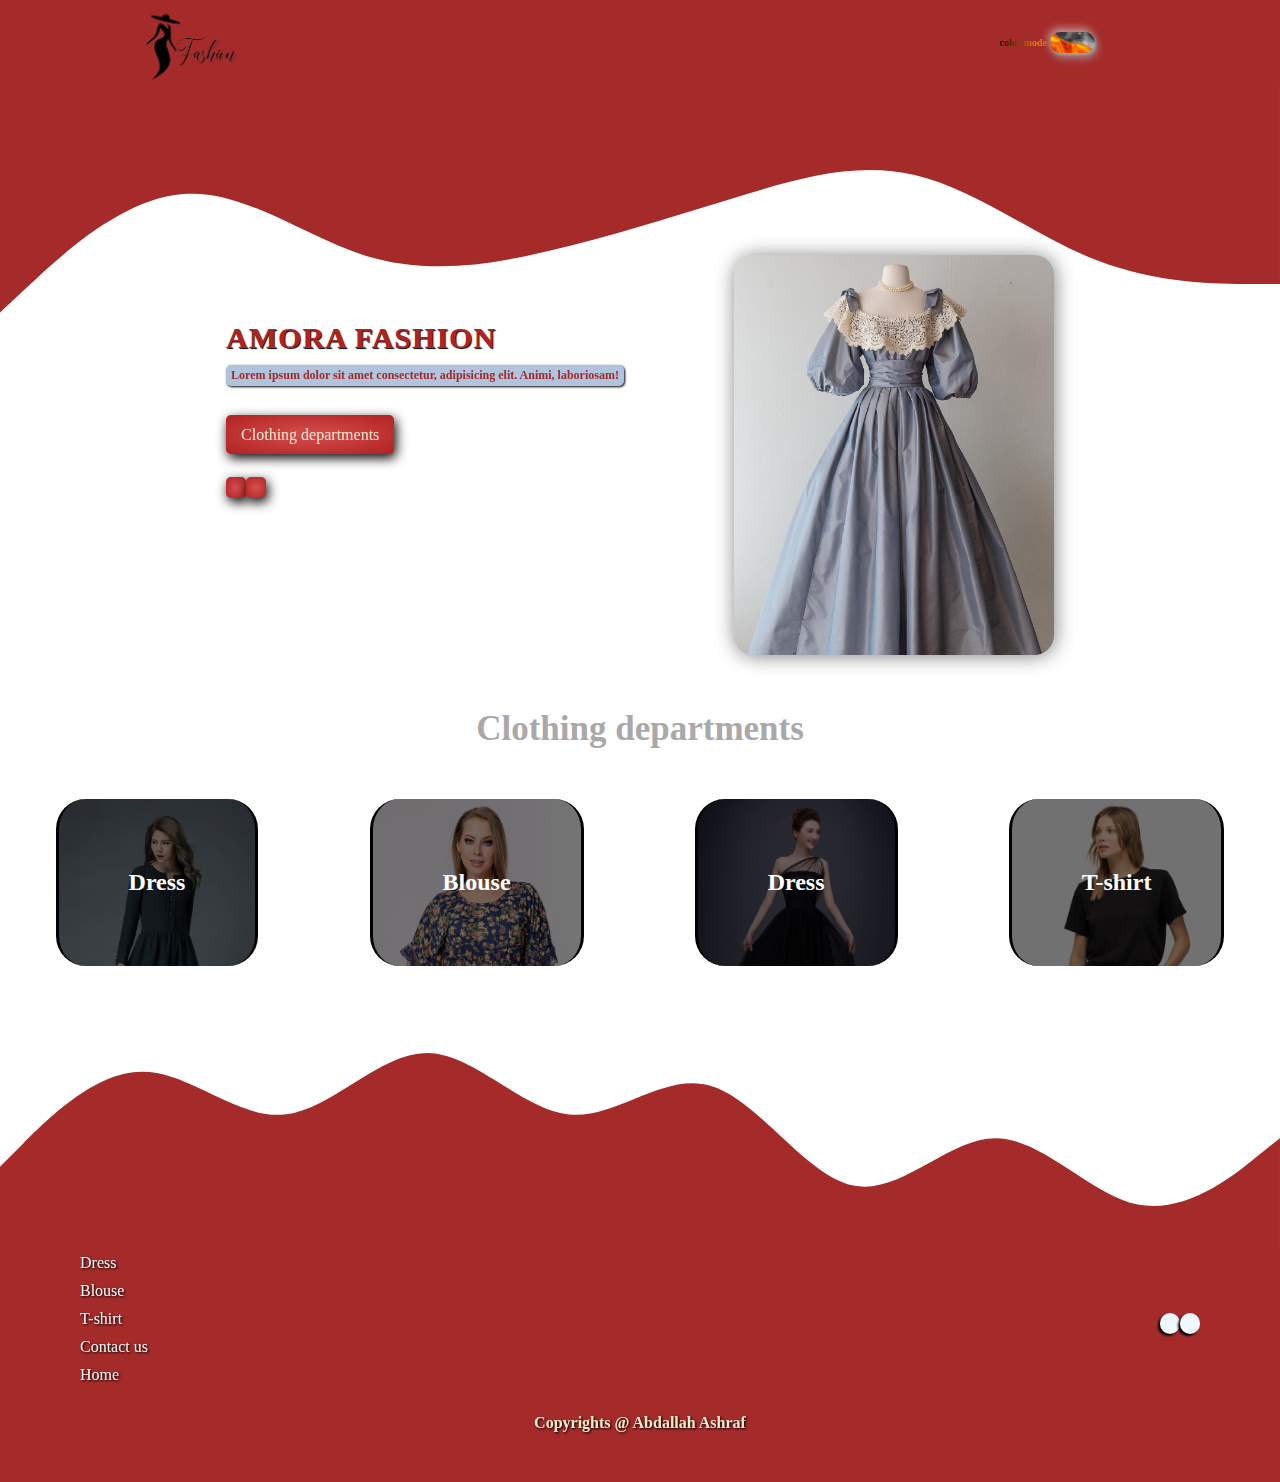
<file: index.html>
<!DOCTYPE html>
<html lang="en">
<head>
    <meta charset="UTF-8">
    <meta name="viewport" content="width=device-width, initial-scale=1.0">
    <meta name="keywords" content="fashion , fashion women , clothes , store fashion , fashion store">
    <meta name="description" content="The latest international trends in women's clothing are, here">
    <title>FaStore</title>

    <!-- link css -->
     <link rel="stylesheet" href="style.css">
    
     <!-- link css mode -->
      <link rel="stylesheet" href="mode.css">

    <!-- link fontawesome -->
     <link rel="stylesheet" href="https://cdnjs.cloudflare.com/ajax/libs/font-awesome/6.5.2/css/all.min.css"
     integrity="sha512-SnH5WK+bZxgPHs44uWIX+LLJAJ9/2PkPKZ5QiAj6Ta86w+fsb2TkcmfRyVX3pBnMFcV7oQPJkl9QevSCWr3W6A=="
     crossorigin="anonymous" referrerpolicy="no-referrer" />
</head>
<body>
    <div class="parent">
        <div class="navbar">
            <a href="#"><img class="logo" src="images/logo.png" alt=""></a>
            <nav>
                <ul>
                    <h3 class="m-color">color mode</h3>
                    <div class="mode" id="btnMode">
                        <div class="sunmoon">
                        <div class="circle">
                            <div class="moonCircle"></div>
                            <div class="moonCircle"></div>
                            <div class="moonCircle"></div>
                        </div>
                    </div>
                    <img class="sun-mode" src="images/sun moon.jpg" alt="">
                    </div>
                    <!-- <li><a href=""><img class="not2" src="images/IMG_9513.JPG" alt="picture"></a></li> -->
                    <li><a href=""><i id="icon" class="fa-solid fa-briefcase"></i></a></li>
                    <li><a href=""><i id="heart" class="fa-solid fa-heart"></i></a></li>
                </ul>
            </nav>
        </div>
        <svg class="svg" xmlns="http://www.w3.org/2000/svg" viewBox="0 0 1440 320"><path fill="#a52a2a" fill-opacity="1" d="M0,256L34.3,224C68.6,192,137,128,206,122.7C274.3,117,343,171,411,192C480,213,549,203,617,186.7C685.7,171,754,149,823,128C891.4,107,960,85,1029,101.3C1097.1,117,1166,171,1234,197.3C1302.9,224,1371,224,1406,224L1440,224L1440,0L1405.7,0C1371.4,0,1303,0,1234,0C1165.7,0,1097,0,1029,0C960,0,891,0,823,0C754.3,0,686,0,617,0C548.6,0,480,0,411,0C342.9,0,274,0,206,0C137.1,0,69,0,34,0L0,0Z"></path></svg>
    </div>

    <section id="home" class="sec-2">
        <div class="container">
            <div class="content">
                    <div class="text-home">
                        <h1>AMORA FASHION</h1>
                        <p id="text" class="text">Lorem ipsum dolor sit amet consectetur, adipisicing elit. Animi, laboriosam!</p>
                        <a class="z" href="#cards">Clothing departments</a>
                        <div class="social-icons-1">
                            <a target="_blank" class="fec" href="https://www.facebook.com/profile.php?id=100016983247950"><i class="fa-brands fa-facebook"></i></a>
                            <a target="_blank" class="insta" target="_blank" href="https://www.instagram.com/b_o_d_a_ashraf1?igsh=amc2Y2VoY2N1Mnlw&utm_source=qr"><i class="fa-brands fa-instagram"></i></a>
                        </div>
                    </div>
                    
                    <div class="image-home">
                        <a href="images/cover.jpg" target="_blank"><img src="images/cover.jpg" alt=""></a>
                    </div>
                </div>
            </div>
    </section>

    <section id="cards" class="sec-1 show-animate">
        <div class="container">
            <h3 class="title">Clothing departments</h3>
            <div class="content">
                <a target="_blank" href="Dress.html"><div class="card-1">
                    <div class="card-text">
                        <h2>Dress</h3>
                    </div>
                </div></a>

                <a target="_blank" href="Blouse.html"><div class="card-2">
                    <div class="card-text">
                        <h2>Blouse</h3>
                    </div>
                </div></a>

                <a target="_blank" href="Dress.html"><div class="card-3">
                    <div class="card-text">
                        <h2>Dress</h3>
                    </div>
                </div></a>

                <a target="_blank" href="T-shirt.html"><div class="card-4">
                    <div class="card-text">
                        <h2>T-shirt</h3>
                    </div>
                </div></a>
            </div>
        </div>
    </section>
    <svg xmlns="http://www.w3.org/2000/svg" viewBox="0 0 1440 320"><path fill="#a52a2a" fill-opacity="1" d="M0,192L26.7,165.3C53.3,139,107,85,160,85.3C213.3,85,267,139,320,133.3C373.3,128,427,64,480,64C533.3,64,587,128,640,133.3C693.3,139,747,85,800,101.3C853.3,117,907,203,960,213.3C1013.3,224,1067,160,1120,160C1173.3,160,1227,224,1280,234.7C1333.3,245,1387,203,1413,181.3L1440,160L1440,320L1413.3,320C1386.7,320,1333,320,1280,320C1226.7,320,1173,320,1120,320C1066.7,320,1013,320,960,320C906.7,320,853,320,800,320C746.7,320,693,320,640,320C586.7,320,533,320,480,320C426.7,320,373,320,320,320C266.7,320,213,320,160,320C106.7,320,53,320,27,320L0,320Z"></path></svg>
    
    <footer>
        <div class="container">
            <div class="con">
                <ul class="ul">
                    <li><a target="_blank" href="Dress.html">Dress <i class="fa-solid fa-shirt fa-sm"></i></a></li>
                    <li><a target="_blank" href="Blouse.html">Blouse <i class="fa-solid fa-shirt fa-sm"></i></a></li>
                    <li><a target="_blank" href="T-shirt.html">T-shirt <i class="fa-solid fa-shirt fa-sm"></i></a></li>
                    <li><a target="_blank" href="contact.html">Contact us <i class="fa-solid fa-phone-flip fa-sm"></i></a></li>
                    <li><a target="_blank" href="#home">Home <i class="fa-solid fa-house fa-sm"></i></a></li>

                </ul>
                <!-- <div>
                    <p class="copy">Num : <span>01026502418</span></p>
                    <p class="copy">Email : ballaashraf0@gmail.com</p>
                </div> -->
                <div class="social-icons">
                    <a target="_blank" class="fec" href="https://www.facebook.com/profile.php?id=100016983247950"><i class="fa-brands fa-facebook"></i></a>
                    <a target="_blank" class="insta" target="_blank" href="https://www.instagram.com/b_o_d_a_ashraf1?igsh=amc2Y2VoY2N1Mnlw&utm_source=qr"><i class="fa-brands fa-instagram"></i></a>
                </div>
            </div>
        </div>
        
        <p class="copy">Copyrights @ <span>Abdallah Ashraf</span></p>

    </footer>
    




    <script src="main.js"></script>

</body>
</html>
</file>
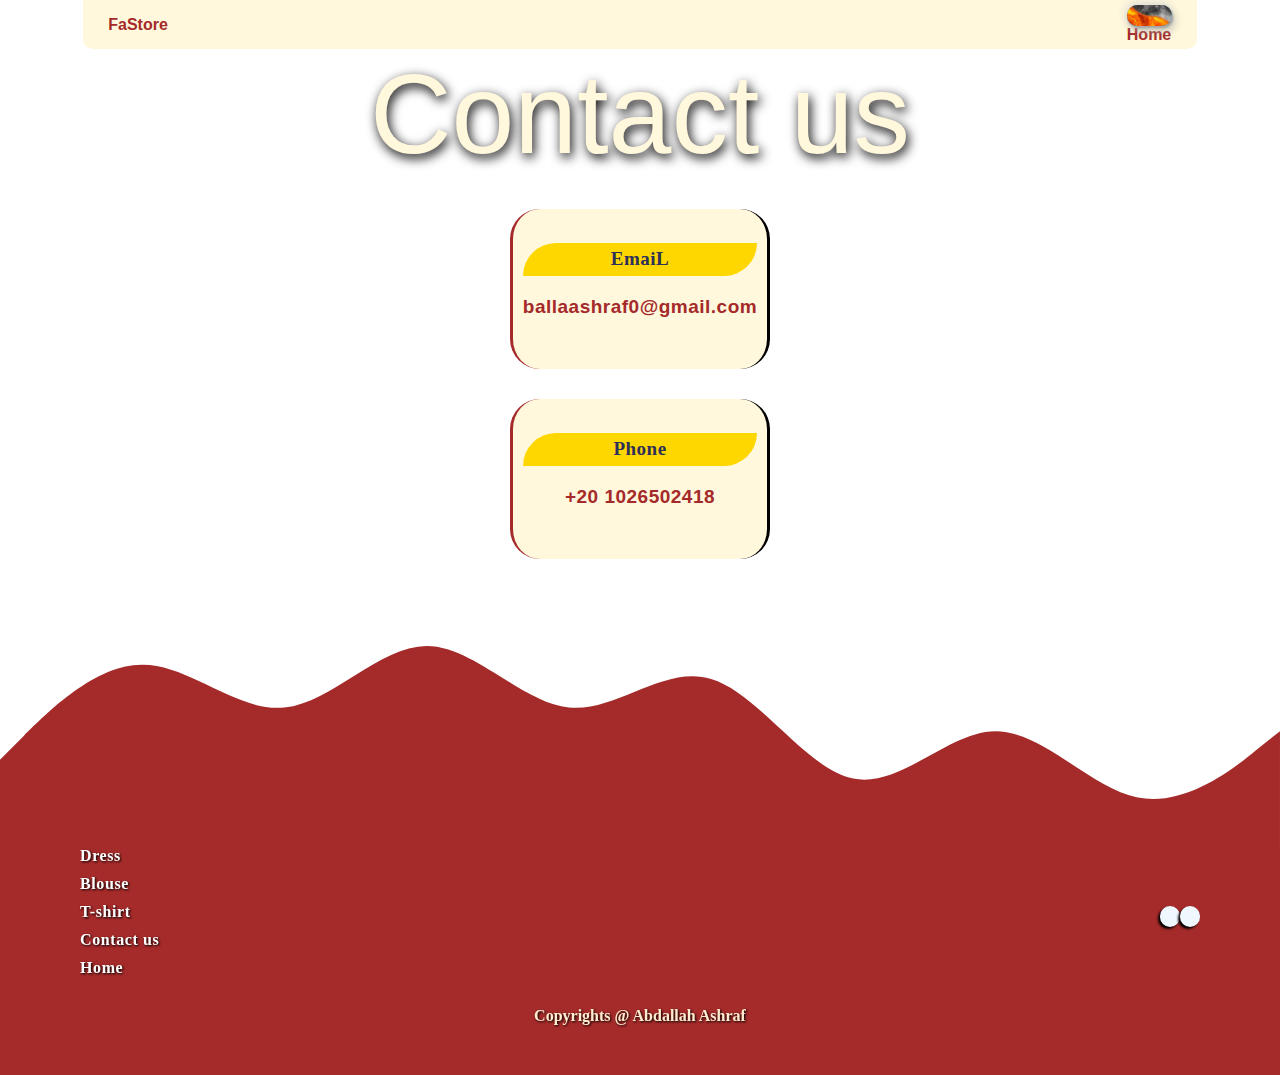
<file: contact.html>
<!DOCTYPE html>
<html lang="en">
<head>
    <meta charset="UTF-8">
    <meta name="viewport" content="width=device-width, initial-scale=1.0">
    <link rel="stylesheet" href="contact.css">
    <link rel="stylesheet" href="mode.css">
    <link rel="stylesheet" href="D,B,T.css">
    <title>Contact-FaStore</title>
</head>
<body>

    <header>
        <div class="container-01">
            <div class="navbar">
                <p>FaStore</p>
                <ul>
                    <div class="mode" id="btnMode">
                        <div class="sunmoon">
                        <div class="circle">
                            <div class="moonCircle"></div>
                            <div class="moonCircle"></div>
                            <div class="moonCircle"></div>
                        </div>
                    </div>
                    <img class="sun-mode" src="images/sun moon.jpg" alt="">
                    </div>

                    <li><a href="index.html">Home</a></li>
                </ul>
            </div>
            <p class="title-01">Contact us</p>
        </div>
    </header>


    <section id="contact">
            
        <div class="content">
            
            <div class="cards">
                <div class="cart-contact">
                    <div class="image-3-1">
                        <i class="fa-solid fa-envelope"></i>
                    </div>
                    <div class="card-c-text">
                        <p class="phone">EmaiL</p>
                        <p>ballaashraf0@gmail.com</p>
                    </div>

                </div>

                <!-- cart tow -->

                <div class="cart-contact">
                    <div class="image-3-1">
                        <i class="fa-solid fa-phone"></i>
                    </div>
                    <div class="card-c-text">
                        <p class="phone">Phone</p>
                        <p>+20 1026502418</p>
                    </div>

                </div>
            
            </div>
        </div>
        <div class="art">
            <!-- شكل المربع -->
        </div>

    </section>


    <svg xmlns="http://www.w3.org/2000/svg" viewBox="0 0 1440 320"><path fill="#a52a2a" fill-opacity="1" d="M0,192L26.7,165.3C53.3,139,107,85,160,85.3C213.3,85,267,139,320,133.3C373.3,128,427,64,480,64C533.3,64,587,128,640,133.3C693.3,139,747,85,800,101.3C853.3,117,907,203,960,213.3C1013.3,224,1067,160,1120,160C1173.3,160,1227,224,1280,234.7C1333.3,245,1387,203,1413,181.3L1440,160L1440,320L1413.3,320C1386.7,320,1333,320,1280,320C1226.7,320,1173,320,1120,320C1066.7,320,1013,320,960,320C906.7,320,853,320,800,320C746.7,320,693,320,640,320C586.7,320,533,320,480,320C426.7,320,373,320,320,320C266.7,320,213,320,160,320C106.7,320,53,320,27,320L0,320Z"></path></svg>
    
    <footer>
        <div class="container">
            <div class="con">
                <ul class="ul">
                    <li><a target="_blank" href="Dress.html">Dress <i class="fa-solid fa-shirt fa-sm"></i></a></li>
                    <li><a target="_blank" href="Blouse.html">Blouse <i class="fa-solid fa-shirt fa-sm"></i></a></li>
                    <li><a target="_blank" href="T-shirt.html">T-shirt <i class="fa-solid fa-shirt fa-sm"></i></a></li>
                    <li><a target="_blank" href="contact.html">Contact us <i class="fa-solid fa-phone-flip fa-sm"></i></a></li>
                    <li><a target="_blank" href="#home">Home <i class="fa-solid fa-house fa-sm"></i></a></li>

                </ul>
                <!-- <div>
                    <p class="copy">Num : <span>01026502418</span></p>
                    <p class="copy">Email : ballaashraf0@gmail.com</p>
                </div> -->
                <div class="social-icons">
                    <a target="_blank" class="fec" href="https://www.facebook.com/profile.php?id=100016983247950"><i class="fa-brands fa-facebook"></i></a>
                    <a target="_blank" class="insta" target="_blank" href="https://www.instagram.com/b_o_d_a_ashraf1?igsh=amc2Y2VoY2N1Mnlw&utm_source=qr"><i class="fa-brands fa-instagram"></i></a>
                </div>
            </div>
        </div>
        
        <p class="copy">Copyrights @ <span>Abdallah Ashraf</span></p>

    </footer>



    <script src="main.js"></script>
</body>
</html>
</file>
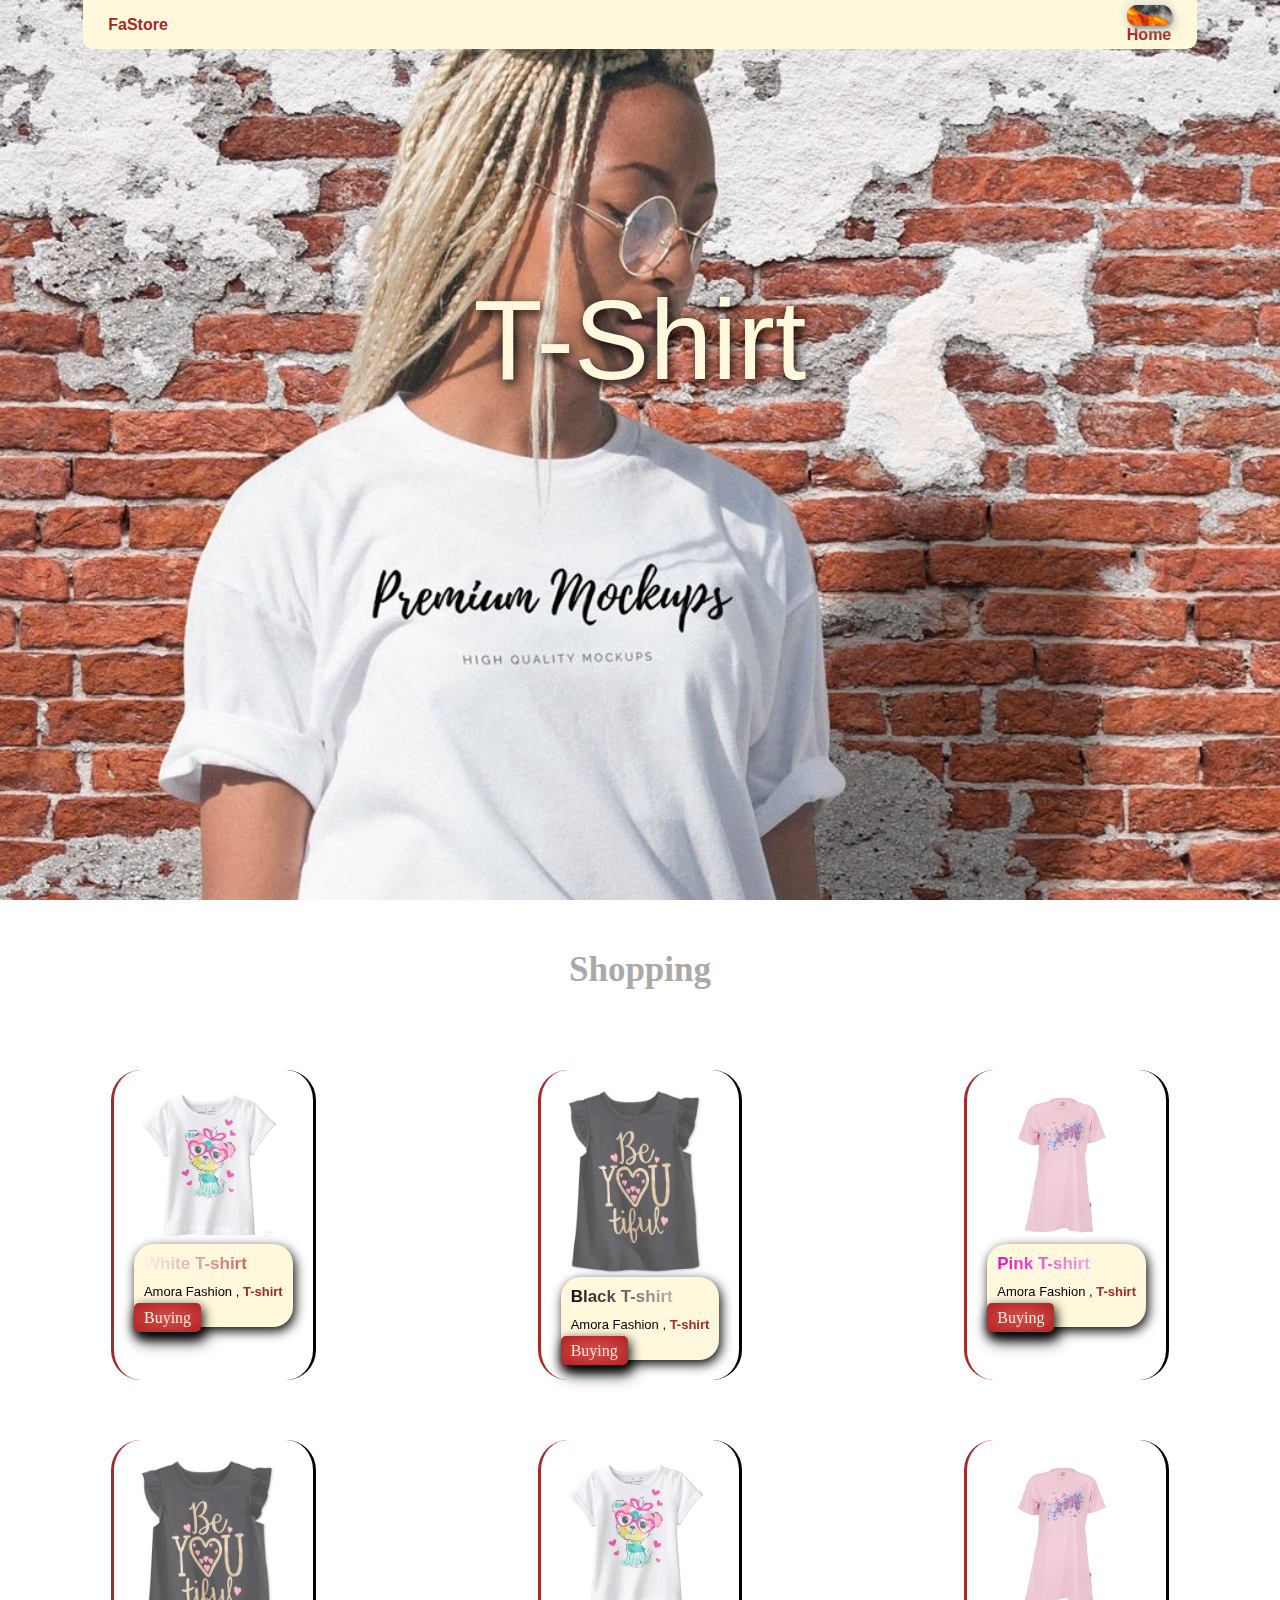
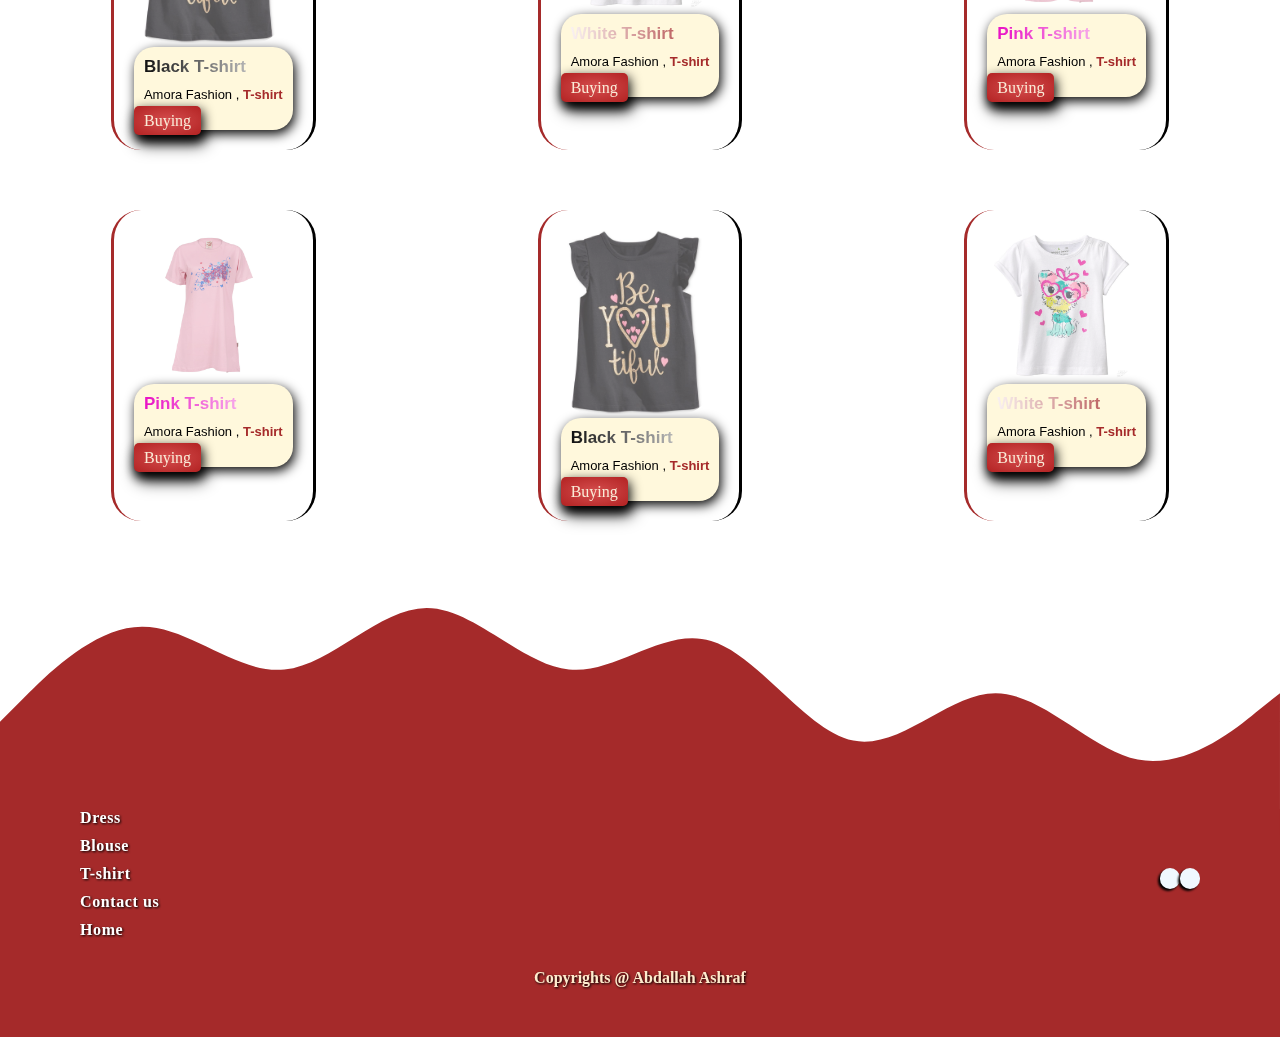
<file: T-shirt.html>
<!DOCTYPE html>
<html lang="en">
<head>
    <meta charset="UTF-8">
    <meta name="viewport" content="width=device-width, initial-scale=1.0">
    <meta name="keywords" content="fashion , t-shirt , Blouse , Dress , fashion women , clothes , store fashion , fashion store">
    <meta name="description" content="The latest international trends in women's clothing are, here">
    <title>T-shirt-FaStore</title>
    
    <!-- link css -->
    <link rel="stylesheet" href="D,B,T.css">

    <!-- link css mode -->
    <link rel="stylesheet" href="mode.css">

    <!-- link fontawesome -->
    <link rel="stylesheet" href="https://cdnjs.cloudflare.com/ajax/libs/font-awesome/6.5.2/css/all.min.css"
    integrity="sha512-SnH5WK+bZxgPHs44uWIX+LLJAJ9/2PkPKZ5QiAj6Ta86w+fsb2TkcmfRyVX3pBnMFcV7oQPJkl9QevSCWr3W6A=="
    crossorigin="anonymous" referrerpolicy="no-referrer" />
</head>
<body>
    <header>
        <div class="container-3">
            <div class="navbar">
                <p>FaStore</p>
                <ul>
                    <div class="mode" id="btnMode">
                        <div class="sunmoon">
                        <div class="circle">
                            <div class="moonCircle"></div>
                            <div class="moonCircle"></div>
                            <div class="moonCircle"></div>
                        </div>
                    </div>
                    <img class="sun-mode" src="images/sun moon.jpg" alt="">
                    </div>

                    <li><a href="index.html">Home</a></li>
                </ul>
            </div>
            <p class="title">T-Shirt</p>
        </div>
    </header>

    <section id="cards">
        <div class="container">
            <h3 class="address">Shopping</h3>
            <p></p>
            <div class="content-2">
                <div class="card">
                    <div class="picture-card">
                        <a target="_blank" href="T-shirt-images/t-shirt-1.jpg"><img src="T-shirt-images/t-shirt-1.jpg" alt=""></a>
                    </div>
                    <div class="text-card">
                        <h3 class="wh">White T-shirt</h3>
                        <p>Amora Fashion , <span>T-shirt</span></p>
                        <a href="#">Buying</a>
                    </div>
                </div>
                <div class="card">
                    <div class="picture-card">
                        <a target="_blank" href="T-shirt-images/t-shirt-2.jpg"><img src="T-shirt-images/t-shirt-2.jpg" alt=""></a>
                    </div>
                    <div class="text-card">
                        <h3 class="ph">Black T-shirt</h3>
                        <p>Amora Fashion , <span>T-shirt</span></p>
                        <a href="#">Buying</a>
                    </div>
                </div>
                <div class="card">
                    <div class="picture-card">
                        <a target="_blank" href="T-shirt-images/t-shirt-3.jpg"><img src="T-shirt-images/t-shirt-3.jpg" alt=""></a>
                    </div>
                    <div class="text-card">
                        <h3 class="wr">Pink T-shirt</h3>
                        <p>Amora Fashion , <span>T-shirt</span></p>
                        <a href="#">Buying</a>
                    </div>
                </div>
                <div class="card">
                    <div class="picture-card">
                        <a target="_blank" href="T-shirt-images/t-shirt-2.jpg"><img src="T-shirt-images/t-shirt-2.jpg" alt=""></a>
                    </div>
                    <div class="text-card">
                        <h3 class="ph">Black T-shirt</h3>
                        <p>Amora Fashion , <span>T-shirt</span></p>
                        <a href="#">Buying</a>
                    </div>
                </div>






                <div class="card">
                    <div class="picture-card">
                        <a target="_blank" href="T-shirt-images/t-shirt-1.jpg"><img src="T-shirt-images/t-shirt-1.jpg" alt=""></a>
                    </div>
                    <div class="text-card">
                        <h3 class="wh">White T-shirt</h3>
                        <p>Amora Fashion , <span>T-shirt</span></p>
                        <a href="#">Buying</a>
                    </div>
                </div>
                <div class="card">
                    <div class="picture-card">
                        <a target="_blank" href="T-shirt-images/t-shirt-3.jpg"><img src="T-shirt-images/t-shirt-3.jpg" alt=""></a>
                    </div>
                    <div class="text-card">
                        <h3 class="wr">Pink T-shirt</h3>
                        <p>Amora Fashion , <span>T-shirt</span></p>
                        <a href="#">Buying</a>
                    </div>
                </div>
                <div class="card">
                    <div class="picture-card">
                        <a target="_blank" href="T-shirt-images/t-shirt-3.jpg"><img src="T-shirt-images/t-shirt-3.jpg" alt=""></a>
                    </div>
                    <div class="text-card">
                        <h3 class="wr">Pink T-shirt</h3>
                        <p>Amora Fashion , <span>T-shirt</span></p>
                        <a href="#">Buying</a>
                    </div>
                </div>
                <div class="card">
                    <div class="picture-card">
                        <a target="_blank" href="T-shirt-images/t-shirt-2.jpg"><img src="T-shirt-images/t-shirt-2.jpg" alt=""></a>
                    </div>
                    <div class="text-card">
                        <h3 class="ph">Black T-shirt</h3>
                        <p>Amora Fashion , <span>T-shirt</span></p>
                        <a href="#">Buying</a>
                    </div>
                </div>
                <div class="card">
                    <div class="picture-card">
                        <a target="_blank" href="T-shirt-images/t-shirt-1.jpg"><img src="T-shirt-images/t-shirt-1.jpg" alt=""></a>
                    </div>
                    <div class="text-card">
                        <h3 class="wh">White T-shirt</h3>
                        <p>Amora Fashion , <span>T-shirt</span></p>
                        <a href="#">Buying</a>
                    </div>
                </div>
            </div>
        </div>
    </section>

    <svg xmlns="http://www.w3.org/2000/svg" viewBox="0 0 1440 320"><path fill="#a52a2a" fill-opacity="1" d="M0,192L26.7,165.3C53.3,139,107,85,160,85.3C213.3,85,267,139,320,133.3C373.3,128,427,64,480,64C533.3,64,587,128,640,133.3C693.3,139,747,85,800,101.3C853.3,117,907,203,960,213.3C1013.3,224,1067,160,1120,160C1173.3,160,1227,224,1280,234.7C1333.3,245,1387,203,1413,181.3L1440,160L1440,320L1413.3,320C1386.7,320,1333,320,1280,320C1226.7,320,1173,320,1120,320C1066.7,320,1013,320,960,320C906.7,320,853,320,800,320C746.7,320,693,320,640,320C586.7,320,533,320,480,320C426.7,320,373,320,320,320C266.7,320,213,320,160,320C106.7,320,53,320,27,320L0,320Z"></path></svg>
    
    <footer>
        <div class="container">
            <div class="con">
                <ul class="ul">
                    <li><a target="_blank" href="Dress.html">Dress <i class="fa-solid fa-shirt fa-sm"></i></a></li>
                    <li><a target="_blank" href="Blouse.html">Blouse <i class="fa-solid fa-shirt fa-sm"></i></a></li>
                    <li><a target="_blank" href="T-shirt.html">T-shirt <i class="fa-solid fa-shirt fa-sm"></i></a></li>
                    <li><a target="_blank" href="contact.html">Contact us <i class="fa-solid fa-phone-flip fa-sm"></i></a></li>
                    <li><a target="_blank" href="#home">Home <i class="fa-solid fa-house fa-sm"></i></a></li>

                </ul>
                <!-- <div>
                    <p class="copy">Num : <span>01026502418</span></p>
                    <p class="copy">Email : ballaashraf0@gmail.com</p>
                </div> -->
                <div class="social-icons">
                    <a target="_blank" class="fec" href="https://www.facebook.com/profile.php?id=100016983247950"><i class="fa-brands fa-facebook"></i></a>
                    <a target="_blank" class="insta" target="_blank" href="https://www.instagram.com/b_o_d_a_ashraf1?igsh=amc2Y2VoY2N1Mnlw&utm_source=qr"><i class="fa-brands fa-instagram"></i></a>
                </div>
            </div>
        </div>
        
        <p class="copy">Copyrights @ <span>Abdallah Ashraf</span></p>

    </footer>
    




    <script src="main.js"></script>
</body>
</html>
</file>
<file: style.css>
* {
    margin: 0;
    padding: 0;
    scroll-behavior: smooth;
    box-sizing: border-box;
}

.parent {
    width: 100%;
}

.navbar {
    max-width: 100%;
    background-color: brown;
    margin-right: auto;
    margin-left: auto;
    padding: 0 145px;
    display: flex;
    justify-content: space-between;
    align-items: center;
}

.logo {
    width: 93px;
    color: #FF0037;
}

.navbar a {
    text-decoration: none;
}

.navbar ul {
    align-items: center;
    justify-content: space-between;
    display: flex;
}

.navbar ul li {
    list-style: none;
    text-decoration: none;
    margin-left: 20px;
}

.navbar ul li i {
    color: cornsilk;
}

.text {
    color: brown;
    font-size: 12px;
    background-color: lightsteelblue;
    border-radius: 5px;
    padding: 3px 5px;
    font-family: cursive;
    font-weight: 600;
    filter: drop-shadow(1px 1px 1px black);
    margin-bottom: 40px;
}

.z{
    text-decoration: none;
    color: antiquewhite;
    border-radius: 5px;
    padding: 11px 15px;
    background: radial-gradient(ellipse at 50% 50%, rgba(213, 78, 78, 1), rgba(178, 34, 34, 1));
    filter: drop-shadow(2px 4px 6px black);
}

#heart {
    color: red;
}



#icon {
    color: blue;
}

.content {
    display: flex;
    justify-content: center;
    flex-direction: row;
    flex-wrap: wrap;
    align-items: center;
}

a .not2 {
    max-width: 2%;
    position: absolute;
    border-radius: 100%;
}

h1 {
    font-family: fantasy;
    font-size: 30px;
    color: firebrick;
    letter-spacing: 1px;
    text-shadow: 1px 1px 1px black;
    margin-bottom: 10px;
}

.text-home {
    margin-right: 110px;
}

.link {
    background: radial-gradient(circle at 50% 50%,#FF0037, rgba(255,144,168,1));
    padding: 10px 20px;
}

.image-home img {
    max-width: 20em;
    margin-top: 30%;
    border-radius: 20px;
    filter: drop-shadow(1px 1px 10px gray);
}

.title {
    text-align: center;
    margin: 50px 0;
    font-size: 35px;
    font-family: math;
    color: darkgray;
}

.card-1 , .card-2 , .card-3 , .card-4 {
    border-radius: 30px;
    border-right: 3px solid black;
    border-left: 3px solid black;
    padding: 70px 70px;
    margin-bottom: 30px;
    transition: .6s;
}

.content a {
    margin: 0 auto;
    text-decoration: none;
}

.card-1 {
    background-image: url(images/picture1.jpg);
    background-size: cover;
    background-repeat: no-repeat;
}

.card-2 {
    background-image: url(images/picture2.jpg);
    background-size: cover;
    background-repeat: no-repeat;
}

.card-3 {
    background-image: url(images/picture3.jpg);
    background-size: cover;
    background-repeat: no-repeat;
}

.card-4 {
    background-image: url(images/picture4.jpg);
    background-size: cover;
    background-repeat: no-repeat;
}

.card-1:hover {
    transform: scale(1.1);
    transition: .6s;
    background-image: url(images/picture1-1.jpg);
}

.card-2:hover {
    transform: scale(1.1);
    transition: .6s;
    background-image: url(images/picture2-2.jpg);
}

.card-3:hover {
    transform: scale(1.1);
    transition: .6s;
    background-image: url(images/picture3-3.jpg);
}

.card-4:hover {
    transform: scale(1.1);
    transition: .6s;
    background-image: url(images/picture4-4.jpg);
}

h2 {
    color: #fff;
    font-family: math;
}

footer {
    background-color: brown;
    padding: 0 0 30px 0;
}

.ul {
    list-style: none;
}

.ul li {
    margin-bottom: 10px;
}

.ul li a {
    color: #FFf;
    font-family: fantasy;
    filter: drop-shadow(1px 1px 1px black);
    text-decoration: none;
}

.copy {
    text-align: center;
    margin-top: 20px;
    color: blanchedalmond;
    font-weight: 600;
    filter: drop-shadow(1px 1px 1px black);
    margin-bottom: 20px;
}

.social-icons a {
    border-radius: 50px;
    padding: 2px 10px;
    background-color: aliceblue;
    filter: drop-shadow(-2px 2px 1px black);
}

.social-icons-1 a{
    padding: 2px 10px;
    border-radius: 5px;
    background: radial-gradient(ellipse at 50% 50%, rgba(213, 78, 78, 1), rgba(178, 34, 34, 1));
    filter: drop-shadow(2px 4px 6px black);
}

.social-icons-1 {
    margin-top: 35px;
}

.social-icons .insta i {
    color: orangered;
}

.social-icons-1 .insta i {
    color: #FFf;
}

svg {
    margin-bottom: -30px;
}

.svg {
    margin-bottom: -215px;
}

.con {
    display: flex;
    justify-content: space-between;
    align-items: center;
    padding: 0 5em;
}






@media (max-width:1023px) {
    header{
        padding: 12px 20px;
    }

    .navigation a {
        padding-left: 10px;
    }

    .title {
        font-size: 1.8em;
    }

    section {
        padding: 80px 20px;
    }

    .content {
        flex-direction: column;
        align-items: center;
    }
    .svg {
        margin-bottom: 0px;
    }
}


@media (max-width:641px) {

    .navbar{
        max-width: 100%;
        padding: 0 15px;
    }
    body {
        font-size: 13px;
    }

    .logo {
        font-size: 13px;
    }

    .con {
        display: flex;
        align-items: center;
        padding: 0 5em;
        flex-direction: row;
        justify-content: space-evenly;
    }
    .svg {
        margin-bottom: 0px;
    }
    svg {
        margin-bottom: -5px;
    }
}

@media (max-width:300px) {
    body {
        font-size: 10px;
    }
}
</file>
<file: mode.css>
body.dark {
    background-color: #11111c;
}

body {
    background-color: #fff;
    transition: .3s ease-in-out;
}

.mode {
    width: 45px;
    height: 21px;
    background-color: #2986dc;
    border-radius: 200px;
    box-shadow: 0px 7px 9px 0px rgba(0, 0, 0, 0.1) inset, 
    0px 1px 13px 0px rgba(0, 0, 0, 0.15) inset,
    -2px -4px 8px rgba(255, 255, 255, 0.4) ,
    2px 4px 8px rgba(219, 219, 219, 0.4) ;
    position: relative;
    display: flex;
    align-items: center;
    /* padding: 0 10px; */
    overflow: hidden;
    transition: .3s ease-in-out;
    cursor: pointer;
    /* margin-right: 50px; */
    filter: drop-shadow(1px 2px 1px gray);
}

.m-color {
    background: linear-gradient(90deg, black, darkorange, black, darkorange, darkorange, black);
    background-size: 400%;
    animation: rgbb 10s infinite linear;
    -webkit-text-fill-color: transparent;
    -webkit-background-clip: text;
    margin-right: 3px;
    margin-left: 10px;
    font-size: 10px;
}

@keyframes rgbb {
    0%{
        background-position: 0 ;
    }
    100%{
        background-position: 400%;
    }
  }

.mode.dark {
    background-color: #11111c;
    /* box-shadow: 100px 100px 200px 0px black inset, 
    100px 100px 200px 0px black inset,
    102px -4px 200px black ,
    200px 100px 200px black ; */
}

.mode .sunmoon {
    position: relative;
    transition: .3s ease-in-out;
    z-index: 99;
}

.mode.dark .sunmoon {
    transform: translateX(215px);
}

.mode.dark .sunmoon .circle {
    background-color: #e6f1f5;
    box-shadow: 2px 3px 5px rgba(0, 0, 0, 0.1) inset, 
    2px 3px 4px rgba(0, 0, 0, 0.2) inset,
    -3px -4px 6px rgba(129, 147, 151, 0.5);
    rotate: 0deg;
}

.mode .sunmoon .circle .moonCircle {
    width: 15px;
    height: 15px;
    border-radius: 50%;
    background-color: #b7c8d8;
    position: absolute;
    top: 30px;
    left: 40px;
    box-shadow: 0px 1px 4px 0px rgba(0, 0, 0, 0.25) inset;
    opacity: 0;
    transition: .4s ease;
}

.mode .sunmoon .circle .moonCircle:nth-child(2) {
    width: 40px;
    height: 40px;
    top: 55px;
    left: 20px;
}

.mode .sunmoon .circle .moonCircle:nth-child(3) {
    width: 25px;
    height: 25px;
    top: 45px;
    left: 70px;
}

.mode.dark .sunmoon .circle .moonCircle {
    opacity: 1;
}

.mode .sunmoon .gradasi {
    position: absolute;
    left: 50%;
    top: 50%;
    transform: translate(-50%, -50%);
    z-index: 1;
}

.mode .cloud {
    position: absolute;
    right: 50%;
    top: 30%;
    transition: .3s ease-in-out;
    z-index: 1;
}

.mode.dark .cloud {
    top: 140px;
}

.mode .star {
    transition: .3s ease-in-out;
    position: absolute;
    left: 30px;
    top: -130px;
}

.mode.dark .star {
    left: 30px;
    top: 30px;
}

.sun-mode {
    width: 180px;
    margin-left: -65px;
}

.shams {
    color: darkorange;
}
</file>
<file: contact.css>
* {
    margin: 0;
    padding: 0;
    box-sizing: border-box;
    scroll-behavior: smooth;
}

body {
    background-color: honeydew;
}

.title-01 {
    text-align: center;
    font-family: sans-serif;
    font-size: 113px;
    color: cornsilk;
    filter: drop-shadow(2px 4px 6px black);
}

.cards .cart-contact{
    /* background-color: beige; */
    max-width: 18em;
    height: 10em;
    margin: 30px;
    margin-left: auto;
    margin-right: auto;
    border-radius: 30px;
    border-right: 3px solid black;
    border-left: 3px solid brown;
    background-color: cornsilk;
    /* box-shadow: 0px 1px 8px 2px #000000;
    border-radius: 5px; */
}

.cards .card-c-text{
    font-size: 19px;
    text-align: center;
    font-family: 'Trebuchet MS', 'Lucida Sans Unicode', 'Lucida Grande', 'Lucida Sans', Arial, sans-serif;
    margin-top: 1.5em;
    font-weight: 800;
    letter-spacing: .5px;
    color: brown;
    padding: 0 10px;
}

.phone{
    color: hsl(236, 32%, 26%);
    background-color: gold;
    font-family: fantasy;
    padding: 6px;
    margin-bottom: 20px;
    border-radius: 50px 0px;
    padding-top: 5px;
}

.image-3-1 i{
    color: black;
    font-size: 2em;
    text-align: center;
    justify-content: center;
    display: flex;
    padding-top: 5px;
}

.content {
    display: flex;
    justify-content: center;
    flex-direction: row;
    flex-wrap: wrap;
    align-items: center;
}

.parent {
    width: 100%;
    background-color: honeydew;
}
















@media (max-width:1023px) {
    /* header{
        padding: 12px 20px;
    } */

    .title-01 {
        font-size: 1.8em;
    }

    /* section {
        padding: 80px 20px;
    } */

    /* .content {
        flex-direction: column;
        align-items: center;
    } */
    .title-01 {
        font-size: 4.8em;
    }
}

@media (max-width:641px) {

    .navbar{
        /* width: 100%; */
    }
    /* body {
        font-size: 13px;
    } */

    .logo {
        font-size: 13px;
    }

    .con {
        display: flex;
        align-items: center;
        padding: 0 5em;
        flex-direction: row;
        justify-content: space-evenly;
    }
    .picture-card img {
        width: 150px;
        border-radius: 30px;
        transition: .5s;
        opacity: 1;
    }
    .picture-card img {
        width: 160px;
    }
}

@media (max-width:300px) {
    body {
        font-size: 10px;
    }
}
</file>
<file: D,B,T.css>
* {
    padding: 0;
    margin: 0;
    box-sizing: border-box;
}

.container-1 {
    background-image: url(images/cover-photo.jpg);
    background-size: cover;
    height: 100vh;
}

.container-2 {
    background-image: url(Blouse-images/background.webp);
    background-size: cover;
    height: 100vh;
}

.container-3 {
    background-image: url(T-shirt-images/background4.jpg);
    background-size: cover;
    height: 100vh;
}

.content {
    display: flex;
    justify-content: center;
    flex-direction: row;
    flex-wrap: wrap;
    align-items: center;
}

.navbar {
    max-width: 87%;
    background-color: cornsilk;
    margin-right: auto;
    margin-left: auto;
    padding: 5px 25px;
    display: flex;
    justify-content: space-between;
    align-items: center;
    border-bottom-left-radius: 10px;
    border-bottom-right-radius: 10px;
}

.navbar p {
    color: brown;
    font-family: sans-serif;
    font-weight: 600;
}

ul {
    list-style: none;
}

ul li a {
    text-decoration: none;
    color: brown;
    font-family: sans-serif;
    font-weight: 600;

}

.title {
    text-align: center;
    margin-top: 2em;
    font-family: sans-serif;
    font-size: 113px;
    color: cornsilk;
    filter: drop-shadow(2px 4px 6px black);
}

.address {
    text-align: center;
    margin: 50px 0;
    font-size: 35px;
    font-family: math;
    color: darkgray;
}

.card {
    border-radius: 30px;
    border-right: 3px solid black;
    border-left: 3px solid brown;
    padding: 20px 20px;
    /* margin-bottom: 30px; */
    transition: .6s;
    margin: 30px auto 30px auto;
    transition: .5s;
}

.card:hover {
    .picture-card img {
        opacity: 1;
        transform: scale(1.1);
    }
}

.picture-card img {
    width: 150px;
    border-radius: 30px;
    transition: .5s;
    opacity: 0.7;
}

.text-card {
    background-color: cornsilk;
    border-radius: 20px;
    filter: drop-shadow(2px 4px 6px black);
}

.text-card .wh {
    font-family: sans-serif;
    font-size: 17px;
    padding: 10px 10px 10px;
    background: linear-gradient(90deg, white, brown, white, brown, white);
    background-size: 400%;
    animation: rgbb 5s infinite linear;
    -webkit-text-fill-color: transparent;
    -webkit-background-clip: text;
}

.text-card .mo {
    font-family: sans-serif;
    font-size: 17px;
    padding: 10px 10px 10px;
    background: linear-gradient(90deg, rgb(112, 3, 58), white, rgb(112, 3, 58), white, rgb(112, 3, 58));
    background-size: 400%;
    animation: rgbb 5s infinite linear;
    -webkit-text-fill-color: transparent;
    -webkit-background-clip: text;
}

.text-card .bh {
    font-family: sans-serif;
    font-size: 17px;
    padding: 10px 10px 10px;
    background: linear-gradient(90deg, yellow, white, yellow, white, yellow);
    background-size: 400%;
    animation: rgbb 5s infinite linear;
    -webkit-text-fill-color: transparent;
    -webkit-background-clip: text;
}

.text-card .ph {
    font-family: sans-serif;
    font-size: 17px;
    padding: 10px 10px 10px;
    background: linear-gradient(90deg, black, white, black, white, black);
    background-size: 400%;
    animation: rgbb 5s infinite linear;
    -webkit-text-fill-color: transparent;
    -webkit-background-clip: text;
}

@keyframes rgbb {
    0%{
        background-position: 0 ;
    }
    100%{
        background-position: 400%;
    }
  }

.text-card p {
    font-size: 13px;
    padding: 0 10px 10px;
    font-family: sans-serif;
}

.text-card a {
    text-decoration: none;
    color: antiquewhite;
    border-radius: 5px;
    padding: 6px 10px;
    background: radial-gradient(ellipse at 50% 50%, rgba(213, 78, 78, 1), rgba(178, 34, 34, 1));
    filter: drop-shadow(2px 4px 6px black);
}

.text-card span {
    color: brown;
    font-weight: bold;
}

.text-card .wr {
    font-family: sans-serif;
    font-size: 17px;
    padding: 10px 10px 10px;
    background: linear-gradient(90deg, rgb(231, 0, 193), white, rgb(231, 0, 193), white, rgb(231, 0, 193));
    background-size: 400%;
    animation: rgbb 5s infinite linear;
    -webkit-text-fill-color: transparent;
    -webkit-background-clip: text;
}

.content-2 {
    display: grid;
    grid-template-columns: repeat(auto-fill, minmax(360px, 1fr));
}

/* #cards {
    background-image: url(images/background.jpg);
    background-size: cover;
} */




footer {
    background-color: brown;
    padding: 0 0 30px 0;
}

.ul {
    list-style: none;
}

.ul li {
    margin-bottom: 10px;
}

.ul li a {
    color: #FFf;
    font-family: fantasy;
    letter-spacing: .6px;
    filter: drop-shadow(1px 1px 1px black);
    text-decoration: none;
}

.copy {
    text-align: center;
    margin-top: 20px;
    color: blanchedalmond;
    font-weight: 600;
    filter: drop-shadow(1px 1px 1px black);
    margin-bottom: 20px;
}

.social-icons a {
    border-radius: 50px;
    padding: 2px 10px;
    background-color: aliceblue;
    filter: drop-shadow(-2px 2px 1px black);
}

.social-icons .insta i {
    color: orangered;
}

svg {
    margin-bottom: -30px;
}

.con {
    display: flex;
    justify-content: space-between;
    align-items: center;
    padding: 0 5em;
}






@media (max-width:1023px) {
    /* header{
        padding: 12px 20px;
    } */

    .title {
        font-size: 1.8em;
    }

    /* section {
        padding: 80px 20px;
    } */

    /* .content {
        flex-direction: column;
        align-items: center;
    } */
    .title {
        font-size: 4.8em;
    }
}

@media (max-width:641px) {

    .navbar{
        /* width: 100%; */
    }
    /* body {
        font-size: 13px;
    } */

    .logo {
        font-size: 13px;
    }

    .con {
        display: flex;
        align-items: center;
        padding: 0 5em;
        flex-direction: row;
        justify-content: space-evenly;
    }
    .picture-card img {
        width: 150px;
        border-radius: 30px;
        transition: .5s;
        opacity: 1;
    }
    .picture-card img {
        width: 160px;
    }
}

@media (max-width:300px) {
    body {
        font-size: 10px;
    }
}
</file>
